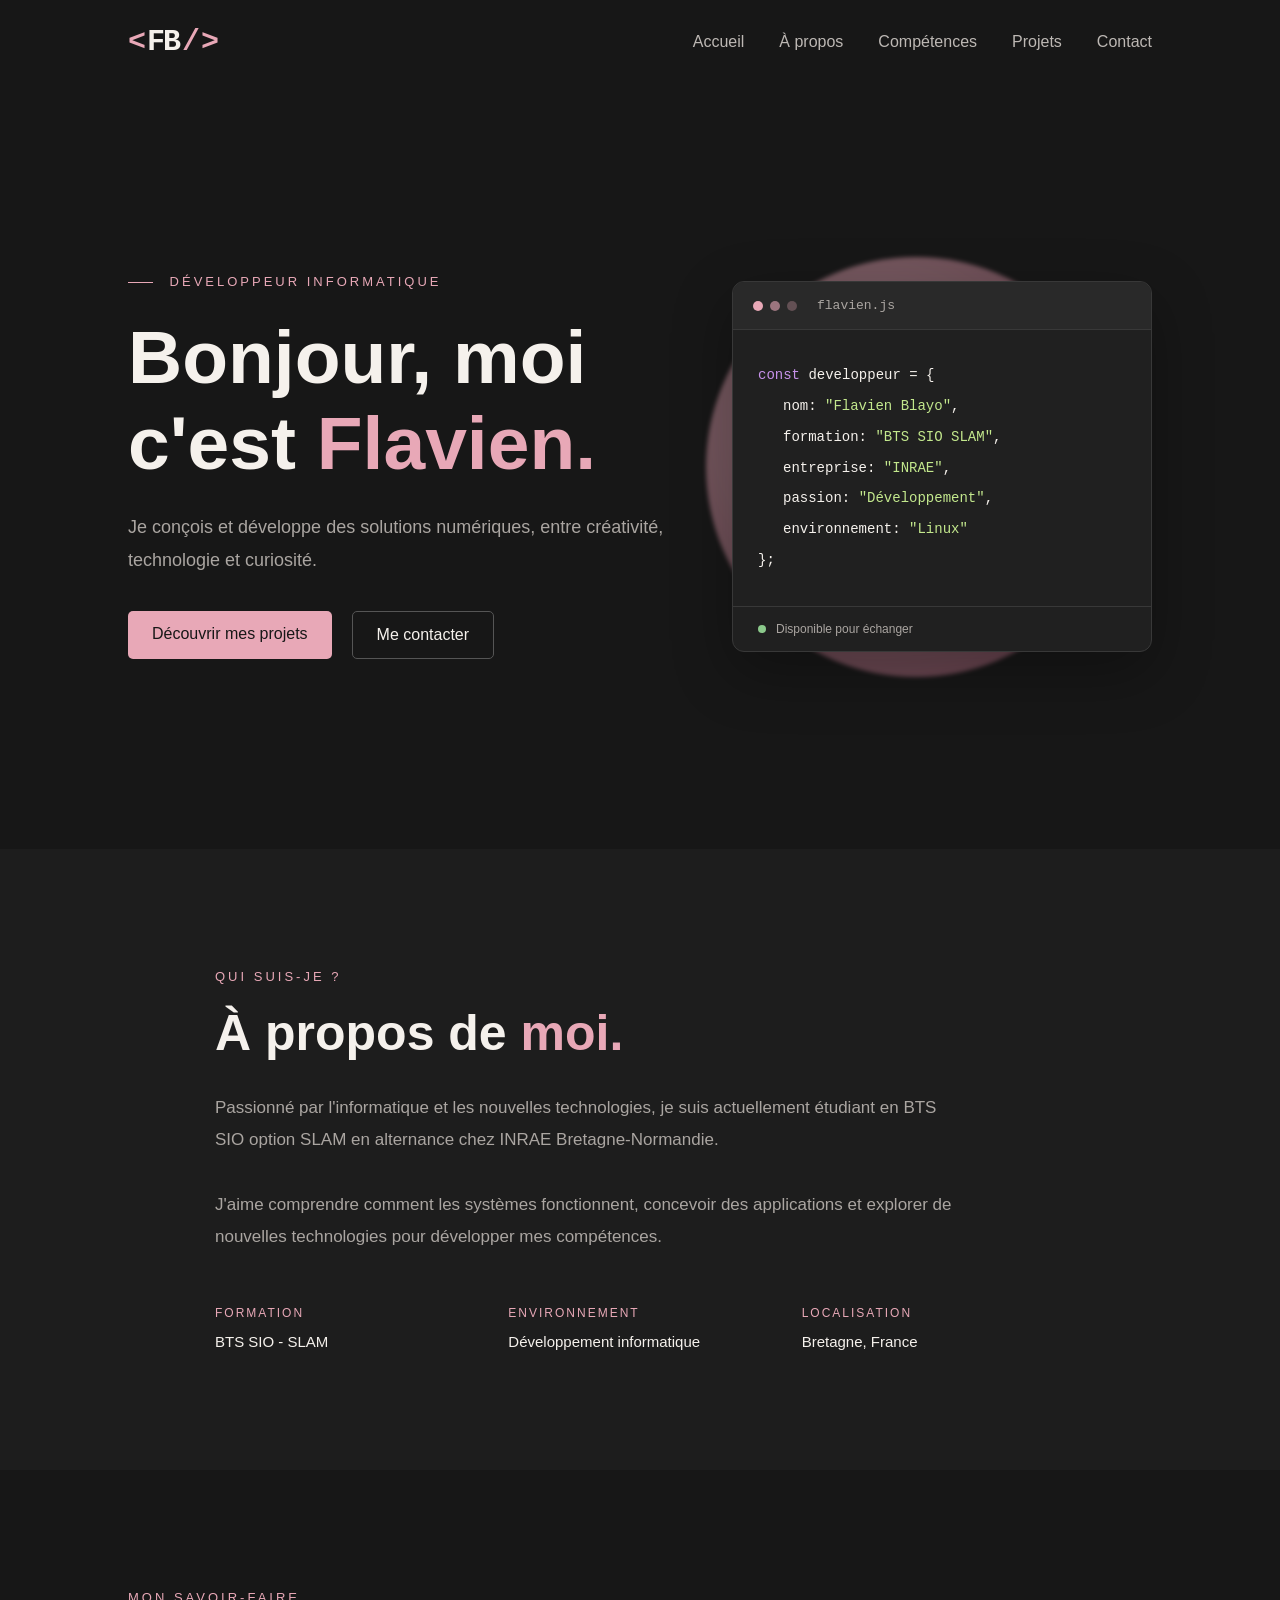
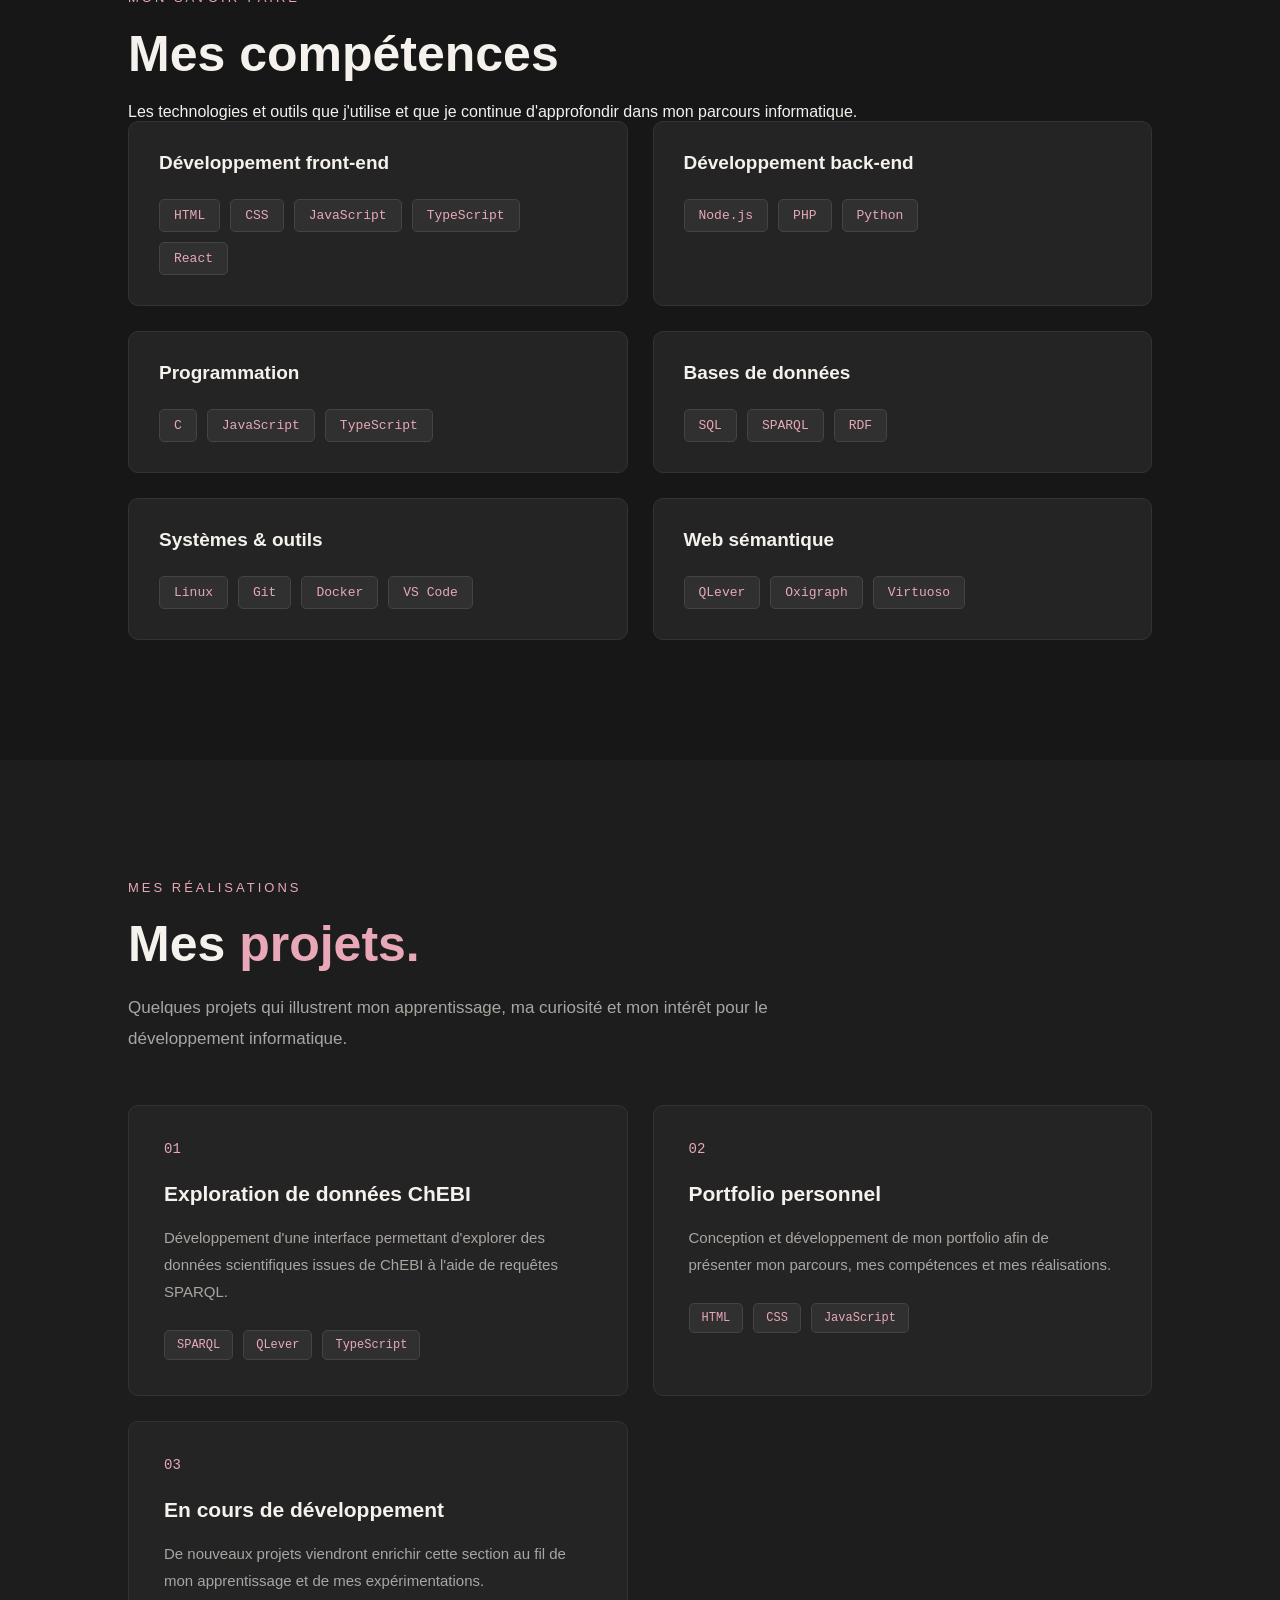
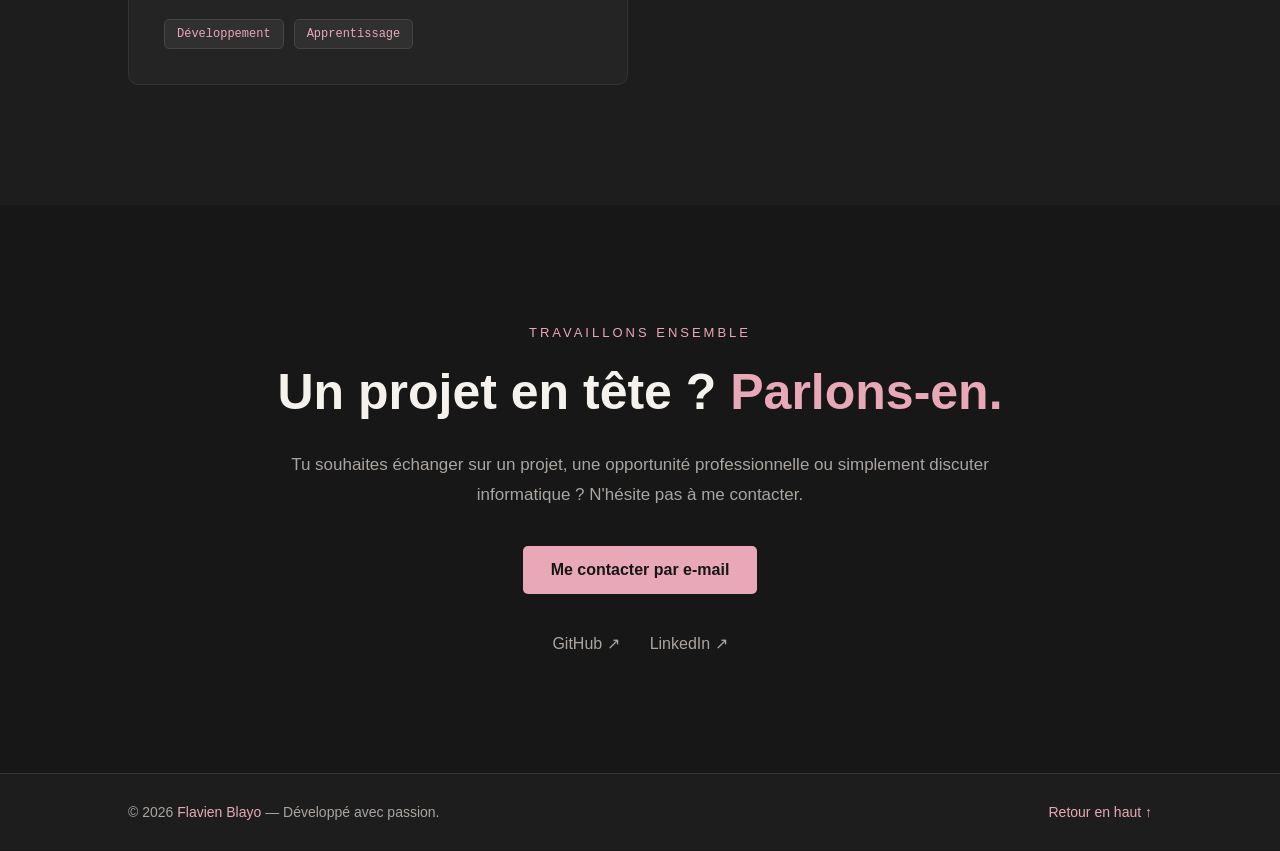
<file: index.html>
<!DOCTYPE html>
<html lang="fr">

<head>
    <meta charset="UTF-8">
    <meta name="viewport" content="width=device-width, initial-scale=1.0">

    <title>Flavien Blayo | Développeur informatique</title>
    <link rel="icon" type="image/svg+xml" href="favicon.svg">

    <meta name="description" content="Portfolio de Flavien Blayo, développeur informatique. Découvrez mes compétences, mes projets et mon parcours.">

    <!-- Open Graph : aperçu lors du partage -->
<meta property="og:type" content="website">
<meta property="og:title" content="Flavien Blayo | Développeur informatique">
<meta property="og:description" content="Découvrez le portfolio de Flavien Blayo, étudiant en BTS SIO SLAM et développeur informatique chez INRAE Bretagne-Normandie.">
<meta property="og:url" content="https://blayto35.github.io/portfolio-flavien/">
<meta property="og:site_name" content="Portfolio de Flavien Blayo">
<meta property="og:locale" content="fr_FR">
<meta property="og:image" content="https://blayto35.github.io/portfolio-flavien/og-image.png">
<meta property="og:image:alt" content="Portfolio de Flavien Blayo, développeur informatique">
<meta name="twitter:card" content="summary_large_image">
<meta name="twitter:image" content="https://blayto35.github.io/portfolio-flavien/og-image.png">

<!-- Twitter / X -->
<meta name="twitter:card" content="summary">
<meta name="twitter:title" content="Flavien Blayo | Développeur informatique">
<meta name="twitter:description" content="Étudiant en BTS SIO SLAM et développeur informatique chez INRAE Bretagne-Normandie.">

    <link rel="stylesheet" href="style.css">

</head>

<body>

    <div class="sakura-container" aria-hidden="true"></div>
    <!-- Navigation -->
    <header>
        <nav class="navbar">
      <a href="#" class="logo" aria-label="Flavien Blayo - Accueil">
    <span class="logo-bracket">&lt;</span>
    <span class="logo-text">FB</span>
    <span class="logo-slash">/</span>
    <span class="logo-bracket">&gt;</span>
</a>

            <ul class="nav-links">
                <li><a href="#accueil">Accueil</a></li>
                <li><a href="#apropos">À propos</a></li>
                <li><a href="#competences">Compétences</a></li>
                <li><a href="#projets">Projets</a></li>
                <li><a href="#contact">Contact</a></li>
            </ul>
        </nav>
    </header>

    <!-- Accueil -->
    <main>

        <section id="accueil" class="hero">

            <div class="japanese-moon"></div>

            <div class="hero-content">

                <p class="hero-subtitle">
                    <span></span> DÉVELOPPEUR INFORMATIQUE
                </p>

                <h1>
                    Bonjour, moi c'est <span>Flavien.</span>
                </h1>

                <p class="hero-description">
                    Je conçois et développe des solutions numériques,
                    entre créativité, technologie et curiosité.
                </p>

                <div class="hero-buttons">
                    <a href="#projets" class="btn-primary">
                        Découvrir mes projets
                    </a>

                    <a href="#contact" class="btn-secondary">
                        Me contacter
                    </a>
                </div>

            </div>

            <div class="developer-card">

    <div class="card-header">
        <div class="card-dots">
            <span></span>
            <span></span>
            <span></span>
        </div>
        <p>flavien.js</p>
    </div>

    <div class="card-code">
        <p><span class="code-purple">const</span> developpeur = {</p>

        <p class="code-indent">
            nom: <span class="code-green">"Flavien Blayo"</span>,
        </p>

        <p class="code-indent">
            formation: <span class="code-green">"BTS SIO SLAM"</span>,
        </p>

        <p class="code-indent">
            entreprise: <span class="code-green">"INRAE"</span>,
        </p>

        <p class="code-indent">
            passion: <span class="code-green">"Développement"</span>,
        </p>

        <p class="code-indent">
            environnement: <span class="code-green">"Linux"</span>
        </p>

        <p>};</p>
    </div>

    <div class="card-footer">
        <span class="status-dot"></span>
        Disponible pour échanger
    </div>

</div>

        </section>

        <!-- À propos -->
<section id="apropos" class="about">
    <div class="about-container">

        <p class="section-subtitle">QUI SUIS-JE ?</p>

        <h2>À propos de <span>moi.</span></h2>

        <p class="about-description">
            Passionné par l'informatique et les nouvelles technologies,
            je suis actuellement étudiant en BTS SIO option SLAM
            en alternance chez INRAE Bretagne-Normandie.

            <br><br>

            J'aime comprendre comment les systèmes fonctionnent,
            concevoir des applications et explorer de nouvelles
            technologies pour développer mes compétences.
        </p>

        <div class="about-details">
            <div>
                <span class="detail-label">FORMATION</span>
                <p>BTS SIO - SLAM</p>
            </div>

            <div>
                <span class="detail-label">ENVIRONNEMENT</span>
                <p>Développement informatique</p>
            </div>

            <div>
                <span class="detail-label">LOCALISATION</span>
                <p>Bretagne, France</p>
            </div>
        </div>

    </div>
</section>

<!-- Compétences -->
<section id="competences" class="skills">
    <div class="skills-container">

        <p class="section-subtitle">MON SAVOIR-FAIRE</p>

        <h2>Mes compétences</h2>

        <p class="section-description">
            Les technologies et outils que j'utilise et que je continue
            d'approfondir dans mon parcours informatique.
        </p>

        <div class="skills-grid">

            <!-- Développement front-end -->
            <div class="skill-card">
                <h3>Développement front-end</h3>
                <div class="skill-tags">
                    <span>HTML</span>
                    <span>CSS</span>
                    <span>JavaScript</span>
                    <span>TypeScript</span>
                    <span>React</span>
                </div>
            </div>

            <!-- Développement back-end -->
            <div class="skill-card">
                <h3>Développement back-end</h3>
                <div class="skill-tags">
                    <span>Node.js</span>
                    <span>PHP</span>
                    <span>Python</span>
                </div>
            </div>

            <!-- Programmation -->
            <div class="skill-card">
                <h3>Programmation</h3>
                <div class="skill-tags">
                    <span>C</span>
                    <span>JavaScript</span>
                    <span>TypeScript</span>
                </div>
            </div>

            <!-- Bases de données -->
            <div class="skill-card">
                <h3>Bases de données</h3>
                <div class="skill-tags">
                    <span>SQL</span>
                    <span>SPARQL</span>
                    <span>RDF</span>
                </div>
            </div>

            <!-- Systèmes et outils -->
            <div class="skill-card">
                <h3>Systèmes &amp; outils</h3>
                <div class="skill-tags">
                    <span>Linux</span>
                    <span>Git</span>
                    <span>Docker</span>
                    <span>VS Code</span>
                </div>
            </div>

            <!-- Web sémantique -->
            <div class="skill-card">
                <h3>Web sémantique</h3>
                <div class="skill-tags">
                    <span>QLever</span>
                    <span>Oxigraph</span>
                    <span>Virtuoso</span>
                </div>
            </div>

        </div>
    </div>
</section>

<!-- Section Projets -->
<section id="projets" class="projects">
    <div class="projects-container">

        <p class="section-subtitle">MES RÉALISATIONS</p>
        <h2>Mes <span>projets.</span></h2>

        <p class="projects-description">
            Quelques projets qui illustrent mon apprentissage,
            ma curiosité et mon intérêt pour le développement informatique.
        </p>

        <div class="projects-grid">

            <!-- Projet 1 -->
            <article class="project-card">
                <div class="project-number">01</div>
                <h3>Exploration de données ChEBI</h3>
                <p>
                    Développement d'une interface permettant d'explorer
                    des données scientifiques issues de ChEBI à l'aide
                    de requêtes SPARQL.
                </p>
                <div class="project-tags">
                    <span>SPARQL</span>
                    <span>QLever</span>
                    <span>TypeScript</span>
                </div>
            </article>

            <!-- Projet 2 -->
            <article class="project-card">
                <div class="project-number">02</div>
                <h3>Portfolio personnel</h3>
                <p>
                    Conception et développement de mon portfolio
                    afin de présenter mon parcours, mes compétences
                    et mes réalisations.
                </p>
                <div class="project-tags">
                    <span>HTML</span>
                    <span>CSS</span>
                    <span>JavaScript</span>
                </div>
            </article>

            <!-- Projet 3 -->
            <article class="project-card">
                <div class="project-number">03</div>
                <h3>En cours de développement</h3>
                <p>
                    De nouveaux projets viendront enrichir cette
                    section au fil de mon apprentissage et de mes
                    expérimentations.
                </p>
                <div class="project-tags">
                    <span>Développement</span>
                    <span>Apprentissage</span>
                </div>
            </article>

        </div>
    </div>
</section>

<!-- Section Contact -->
<section id="contact" class="contact">
    <div class="contact-container">

        <p class="section-subtitle">TRAVAILLONS ENSEMBLE</p>

        <h2>Un projet en tête ? <span>Parlons-en.</span></h2>

        <p class="contact-description">
            Tu souhaites échanger sur un projet, une opportunité
            professionnelle ou simplement discuter informatique ?
            N'hésite pas à me contacter.
        </p>

        <a href="mailto:blayoflavien@hotmail.com" class="contact-button">
            Me contacter par e-mail
        </a>

        <div class="social-links">
            <a href="https://github.com/blayto35"
               target="_blank"
               rel="noopener noreferrer">GitHub ↗</a>

            <a href="https://www.linkedin.com/in/flavien-blayo/"
               target="_blank"
               rel="noopener noreferrer">LinkedIn ↗</a>
        </div>

    </div>
</section>

    </main>
    <!-- Pied de page -->
<footer class="footer">
    <p>
        © 2026 <span>Flavien Blayo</span> — Développé avec passion.
    </p>

    <a href="#accueil">Retour en haut ↑</a>
</footer>

    <script src="script.js"></script>

</body>

</html>
</file>
<file: style.css>
/* ========================================= */
/* 1. CONFIGURATION GÉNÉRALE */
/* ========================================= */

* {
    margin: 0;
    padding: 0;
    box-sizing: border-box;
}

html {
    scroll-behavior: smooth;
}

body {
    background-color: #171717;
    color: #F5F1EC;
    font-family: Arial, sans-serif;
}


/* ========================================= */
/* 2. NAVIGATION */
/* ========================================= */

.navbar {
    display: flex;
    justify-content: space-between;
    align-items: center;
    padding: 25px 10%;
}

/* Logo développeur */

.logo {
    display: flex;
    align-items: center;
    text-decoration: none;
    font-family: monospace;
    font-size: 30px;
    font-weight: 800;
    letter-spacing: -2px;
    transition: transform 0.3s ease;
}

.logo-bracket {
    color: #E8A8B7;
}

.logo-text {
    color: #F5F1EC;
    margin: 0 3px;
}

.logo-slash {
    color: #E8A8B7;
    margin-right: 3px;
}

.logo:hover {
    transform: translateY(-3px);
}

/* Liens de navigation */

.nav-links {
    display: flex;
    gap: 35px;
    list-style: none;
}

.nav-links a {
    color: #BDB8B4;
    text-decoration: none;
    transition: color 0.3s;
}

.nav-links a:hover {
    color: #E8A8B7;
}


/* ========================================= */
/* 3. ACCUEIL */
/* ========================================= */

.hero {
    position: relative;
    isolation: isolate;
    overflow: hidden;

    min-height: 85vh;

    display: flex;
    align-items: center;
    justify-content: space-between;

    gap: 50px;
    padding: 0 10%;
}

.hero-content {
    position: relative;
    z-index: 1;

    flex: 1;
    max-width: 750px;
    min-width: 0;
}

/* Sous-titre */

.hero-subtitle {
    color: #E8A8B7;
    letter-spacing: 3px;
    font-size: 13px;
    margin-bottom: 25px;
}

.hero-subtitle span {
    display: inline-block;
    width: 25px;
    height: 1px;
    background-color: #E8A8B7;
    vertical-align: middle;
    margin-right: 10px;
}

/* Titre principal */

.hero h1 {
    font-size: clamp(42px, 6vw, 75px);
    margin-bottom: 25px;
}

.hero h1 span {
    color: #E8A8B7;
}

/* Description */

.hero-description {
    color: #AAA5A1;
    font-size: 18px;
    line-height: 1.8;
    max-width: 550px;
    margin-bottom: 35px;
}


/* ========================================= */
/* 4. BOUTONS */
/* ========================================= */

.hero-buttons {
    display: flex;
    gap: 20px;
    flex-wrap: wrap;
}

.hero-buttons a {
    padding: 14px 24px;
    border-radius: 5px;
    text-decoration: none;
    transition: 0.3s;
}

.btn-primary {
    background-color: #E8A8B7;
    color: #171717;
}

.btn-primary:hover {
    background-color: #F4DCE2;
    transform: translateY(-3px);
}

.btn-secondary {
    border: 1px solid #555;
    color: #F5F1EC;
}

.btn-secondary:hover {
    border-color: #E8A8B7;
    color: #E8A8B7;
}


/* ========================================= */
/* 5. CARTE DÉVELOPPEUR */
/* ========================================= */

.developer-card {
    position: relative;
    z-index: 1;

    width: 420px;
    flex-shrink: 0;

    background-color: #202020;
    border: 1px solid #383838;
    border-radius: 12px;
    overflow: hidden;

    box-shadow: 0 20px 60px rgba(0, 0, 0, 0.3);

    transition:
        transform 0.4s ease,
        border-color 0.4s ease,
        box-shadow 0.4s ease;
}

.developer-card:hover {
    transform: translateY(-8px);
    border-color: #E8A8B7;

    box-shadow:
        0 20px 60px rgba(0, 0, 0, 0.3),
        0 0 25px rgba(232, 168, 183, 0.12);
}

/* En-tête de la carte */

.card-header {
    display: flex;
    align-items: center;
    gap: 20px;

    padding: 16px 20px;

    background-color: #292929;
    border-bottom: 1px solid #383838;
}

/* Petits points */

.card-dots {
    display: flex;
    gap: 7px;
}

.card-dots span {
    width: 10px;
    height: 10px;
    border-radius: 50%;
    background-color: #E8A8B7;
}

.card-dots span:nth-child(2) {
    opacity: 0.6;
}

.card-dots span:nth-child(3) {
    opacity: 0.3;
}

.card-header p {
    color: #AAA5A1;
    font-family: monospace;
    font-size: 13px;
}

/* Code */

.card-code {
    padding: 30px 25px;

    font-family: 'Courier New', monospace;
    font-size: 14px;
    line-height: 2.2;

    color: #F5F1EC;
}

.code-indent {
    padding-left: 25px;
}

.code-purple {
    color: #C792EA;
}

.code-green {
    color: #C3E88D;
}

/* Pied de carte */

.card-footer {
    display: flex;
    align-items: center;
    gap: 10px;

    padding: 15px 25px;

    border-top: 1px solid #383838;

    color: #AAA5A1;
    font-size: 12px;
}

.status-dot {
    width: 8px;
    height: 8px;

    background-color: #8BC98B;
    border-radius: 50%;
}

/* Animation du code */

.card-code p {
    opacity: 0;
    animation: apparitionCode 0.5s ease forwards;
}

.card-code p:nth-child(1) {
    animation-delay: 0.2s;
}

.card-code p:nth-child(2) {
    animation-delay: 0.5s;
}

.card-code p:nth-child(3) {
    animation-delay: 0.8s;
}

.card-code p:nth-child(4) {
    animation-delay: 1.1s;
}

.card-code p:nth-child(5) {
    animation-delay: 1.4s;
}

.card-code p:nth-child(6) {
    animation-delay: 1.7s;
}

.card-code p:nth-child(7) {
    animation-delay: 2s;
}

@keyframes apparitionCode {
    from {
        opacity: 0;
        transform: translateX(-10px);
    }

    to {
        opacity: 1;
        transform: translateX(0);
    }
}


/* ========================================= */
/* 6. LUNE JAPONAISE */
/* ========================================= */

.japanese-moon {
    position: absolute;

    width: 420px;
    height: 420px;

    right: 12%;
    top: 50%;

    transform: translateY(-50%);

    border-radius: 50%;

    background: radial-gradient(
        circle at 40% 40%,
        #F4DCE2 0%,
        #E8A8B7 40%,
        #C87991 75%,
        transparent 100%
    );

    opacity: 0.45;
    filter: blur(2px);

    z-index: 0;
    pointer-events: none;
}


/* ========================================= */
/* 7. SECTION À PROPOS */
/* ========================================= */

.about {
    padding: 120px 10%;
    background-color: #1D1D1D;
}

.about-container {
    max-width: 850px;
    margin: 0 auto;
}

.section-subtitle {
    color: #E8A8B7;
    letter-spacing: 3px;
    font-size: 13px;
    margin-bottom: 20px;
}

.about h2 {
    font-size: clamp(35px, 5vw, 50px);
    margin-bottom: 30px;
}

.about h2 span {
    color: #E8A8B7;
}

.about-description {
    color: #AAA5A1;
    font-size: 17px;
    line-height: 1.9;
    max-width: 750px;
}

/* Informations personnelles */

.about-details {
    display: grid;
    grid-template-columns: repeat(3, 1fr);
    gap: 30px;
    margin-top: 50px;
}

.detail-label {
    color: #E8A8B7;
    font-size: 12px;
    letter-spacing: 2px;
}

.about-details p {
    color: #F5F1EC;
    margin-top: 12px;
    font-size: 15px;
}


/* ========================================= */
/* 8. SECTION COMPÉTENCES */
/* ========================================= */

.skills {
    padding: 120px 10%;
    background-color: #171717;
}

.skills-container {
    max-width: 1100px;
    margin: 0 auto;
}

.skills h2 {
    font-size: clamp(35px, 5vw, 50px);
    margin-bottom: 20px;
}

.skills h2 span {
    color: #E8A8B7;
}

.skills-description {
    color: #AAA5A1;
    font-size: 17px;
    margin-bottom: 50px;
    line-height: 1.8;
}

/* Grille des compétences */

.skills-grid {
    display: grid;
    grid-template-columns: repeat(2, 1fr);
    gap: 25px;
}

.skill-card {
    background-color: #242424;
    border: 1px solid #333;
    border-radius: 10px;
    padding: 30px;

    transition:
        transform 0.3s,
        border-color 0.3s;
}

.skill-card:hover {
    transform: translateY(-5px);
    border-color: #E8A8B7;
}

.skill-card h3 {
    color: #F5F1EC;
    font-size: 19px;
    margin-bottom: 25px;
}

/* Technologies */

.skill-tags {
    display: flex;
    flex-wrap: wrap;
    gap: 10px;
}

.skill-tags span {
    background-color: #303030;
    color: #E8A8B7;

    border: 1px solid #444;
    padding: 8px 14px;
    border-radius: 5px;

    font-size: 13px;
    font-family: monospace;
}


/* ========================================= */
/* 9. SECTION PROJETS */
/* ========================================= */

.projects {
    padding: 120px 10%;
    background-color: #1D1D1D;
}

.projects-container {
    max-width: 1100px;
    margin: 0 auto;
}

.projects h2 {
    font-size: clamp(35px, 5vw, 50px);
    margin-bottom: 20px;
}

.projects h2 span {
    color: #E8A8B7;
}

.projects-description {
    color: #AAA5A1;
    font-size: 17px;
    line-height: 1.8;
    margin-bottom: 50px;
    max-width: 650px;
}

/* Grille des projets */

.projects-grid {
    display: grid;
    grid-template-columns: repeat(2, 1fr);
    gap: 25px;
}

.project-card {
    position: relative;

    background-color: #242424;
    border: 1px solid #333;
    border-radius: 10px;

    padding: 35px;

    transition:
        transform 0.3s,
        border-color 0.3s;
}

.project-card:hover {
    transform: translateY(-6px);
    border-color: #E8A8B7;
}

.project-number {
    color: #E8A8B7;
    font-family: monospace;
    font-size: 14px;
    margin-bottom: 25px;
}

.project-card h3 {
    font-size: 21px;
    margin-bottom: 18px;
}

.project-card p {
    color: #AAA5A1;
    line-height: 1.8;
    font-size: 15px;
    margin-bottom: 25px;
}

/* Technologies des projets */

.project-tags {
    display: flex;
    flex-wrap: wrap;
    gap: 10px;
}

.project-tags span {
    background-color: #303030;
    color: #E8A8B7;

    border: 1px solid #444;
    padding: 7px 12px;
    border-radius: 5px;

    font-size: 12px;
    font-family: monospace;
}


/* ========================================= */
/* 10. SECTION CONTACT */
/* ========================================= */

.contact {
    padding: 120px 10%;
    background-color: #171717;
    text-align: center;
}

.contact-container {
    max-width: 750px;
    margin: 0 auto;
}

.contact h2 {
    font-size: clamp(35px, 5vw, 50px);
    margin-bottom: 25px;
    line-height: 1.3;
}

.contact h2 span {
    color: #E8A8B7;
}

.contact-description {
    color: #AAA5A1;
    font-size: 17px;
    line-height: 1.8;
    margin-bottom: 35px;
}

/* Bouton de contact */

.contact-button {
    display: inline-block;

    padding: 15px 28px;

    background-color: #E8A8B7;
    color: #171717;

    border-radius: 5px;
    text-decoration: none;
    font-weight: bold;

    transition: 0.3s;
}

.contact-button:hover {
    background-color: #F4DCE2;
    transform: translateY(-3px);
}

/* Réseaux sociaux */

.social-links {
    display: flex;
    justify-content: center;
    gap: 30px;
    margin-top: 40px;
}

.social-links a {
    color: #AAA5A1;
    text-decoration: none;
    transition: color 0.3s;
}

.social-links a:hover {
    color: #E8A8B7;
}


/* ========================================= */
/* 11. PIED DE PAGE */
/* ========================================= */

.footer {
    display: flex;
    justify-content: space-between;
    align-items: center;

    padding: 30px 10%;

    background-color: #1D1D1D;
    border-top: 1px solid #333;

    color: #AAA5A1;
    font-size: 14px;
}

.footer span {
    color: #E8A8B7;
}

.footer a {
    color: #E8A8B7;
    text-decoration: none;
}


/* ========================================= */
/* 12. ANIMATIONS */
/* ========================================= */

/* Pétales Sakura */

.sakura-container {
    position: fixed;
    inset: 0;

    pointer-events: none;
    overflow: hidden;

    z-index: 10;
}

.sakura-petal {
    position: absolute;
    top: -30px;

    width: 12px;
    height: 16px;

    background-color: #E8A8B7;
    border-radius: 100% 0 100% 0;

    opacity: 0.6;

    animation: chute linear infinite;
}

@keyframes chute {
    0% {
        transform: translateY(-30px) rotate(0deg);
    }

    100% {
        transform: translateY(110vh) rotate(360deg);
    }
}

/* Apparition progressive au défilement */

.reveal {
    opacity: 0;
    transform: translateY(35px);

    transition:
        opacity 0.8s ease,
        transform 0.8s ease;
}

.reveal.visible {
    opacity: 1;
    transform: translateY(0);
}


/* ========================================= */
/* 13. RESPONSIVE : TABLETTES */
/* ========================================= */

@media screen and (max-width: 900px) {

    /* Navigation */

    .navbar {
        padding: 25px 5%;
    }

    .nav-links {
        gap: 18px;
    }

    /* Accueil */

    .hero {
        flex-direction: column;
        align-items: flex-start;
        justify-content: center;

        padding: 70px 6%;
    }

    .developer-card {
        width: 100%;
        max-width: 420px;
    }

    /* Lune */

    .japanese-moon {
        width: 280px;
        height: 280px;

        right: -80px;
        top: 25%;
    }

    /* Sections */

    .about,
    .skills,
    .projects {
        padding-left: 6%;
        padding-right: 6%;
    }
}


/* ========================================= */
/* 14. RESPONSIVE : TÉLÉPHONES */
/* ========================================= */

@media screen and (max-width: 600px) {

    /* Navigation */

    .navbar {
        flex-direction: column;
        gap: 25px;
        padding: 25px 5%;
    }

    .nav-links {
        flex-wrap: wrap;
        justify-content: center;
        gap: 15px 20px;
    }

    .nav-links a {
        font-size: 14px;
    }

    /* Accueil */

    .hero {
        min-height: 75vh;
        padding: 60px 7%;
    }

    .hero-description {
        font-size: 16px;
    }

    .hero-buttons {
        flex-direction: column;
        align-items: flex-start;
    }

    /* Carte développeur */

    .card-code {
        font-size: 12px;
        padding: 25px 15px;
    }

    /* À propos, compétences et projets */

    .about,
    .skills,
    .projects {
        padding: 80px 7%;
    }

    .about-details {
        grid-template-columns: 1fr;
        gap: 25px;
    }

    .skills-grid,
    .projects-grid {
        grid-template-columns: 1fr;
    }

    .project-card {
        padding: 25px;
    }

    /* Contact */

    .contact {
        padding: 80px 7%;
    }

    .social-links {
        gap: 20px;
        flex-wrap: wrap;
    }

    /* Pied de page */

    .footer {
        flex-direction: column;
        gap: 20px;

        text-align: center;
        padding: 30px 7%;
    }
}


/* ========================================= */
/* 15. ACCESSIBILITÉ : RÉDUCTION DES ANIMATIONS */
/* ========================================= */

@media (prefers-reduced-motion: reduce) {

    html {
        scroll-behavior: auto;
    }

    .sakura-petal {
        display: none;
    }

    .reveal {
        opacity: 1;
        transform: none;
        transition: none;
    }

    .card-code p {
        opacity: 1;
        animation: none;
    }

    *,
    *::before,
    *::after {
        animation-duration: 0.01ms !important;
        animation-iteration-count: 1 !important;
        transition-duration: 0.01ms !important;
    }
}
</file>
